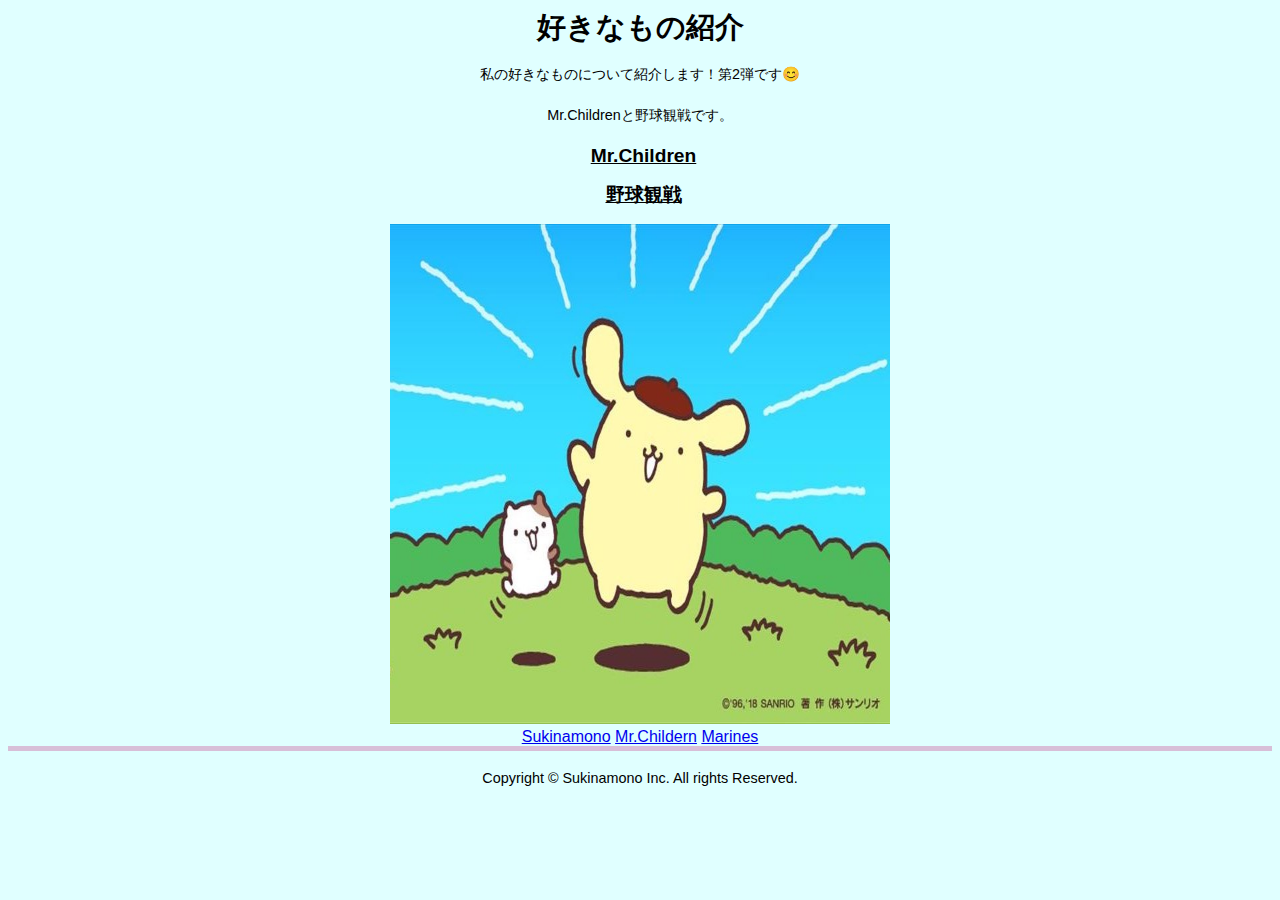
<file: index.html>
<!DOCTYPE html>
<html lang="ja">
<head>
 <meta charset="UTF-8">
 <link rel="stylesheet" href="mystyle.css">
 <script src="my.js"> </script>
 
 <title> 好きなもの </title>
</head>
  
<body>

<h1>好きなもの紹介</h1>
<p>私の好きなものについて紹介します！第2弾です😊</p>   
<p>Mr.Childrenと野球観戦です。
<h2>Mr.Children</h2>                                                                                               
<h2>野球観戦</h2> 
  
<div style="text-align:center">  
<img src="./image/purin_01_750.jpg" alt="ポムポムプリンのイラスト" width="500" height="500">
</div>
 
<a href="index.html">Sukinamono</a>
<a href="mr.children.html">Mr.Childern</a>
<a href="baseballteam.html">Marines</a>


<footer>
<p>Copyright © Sukinamono Inc. All rights Reserved.</p>
</footer>
</body>
</html>
</file>
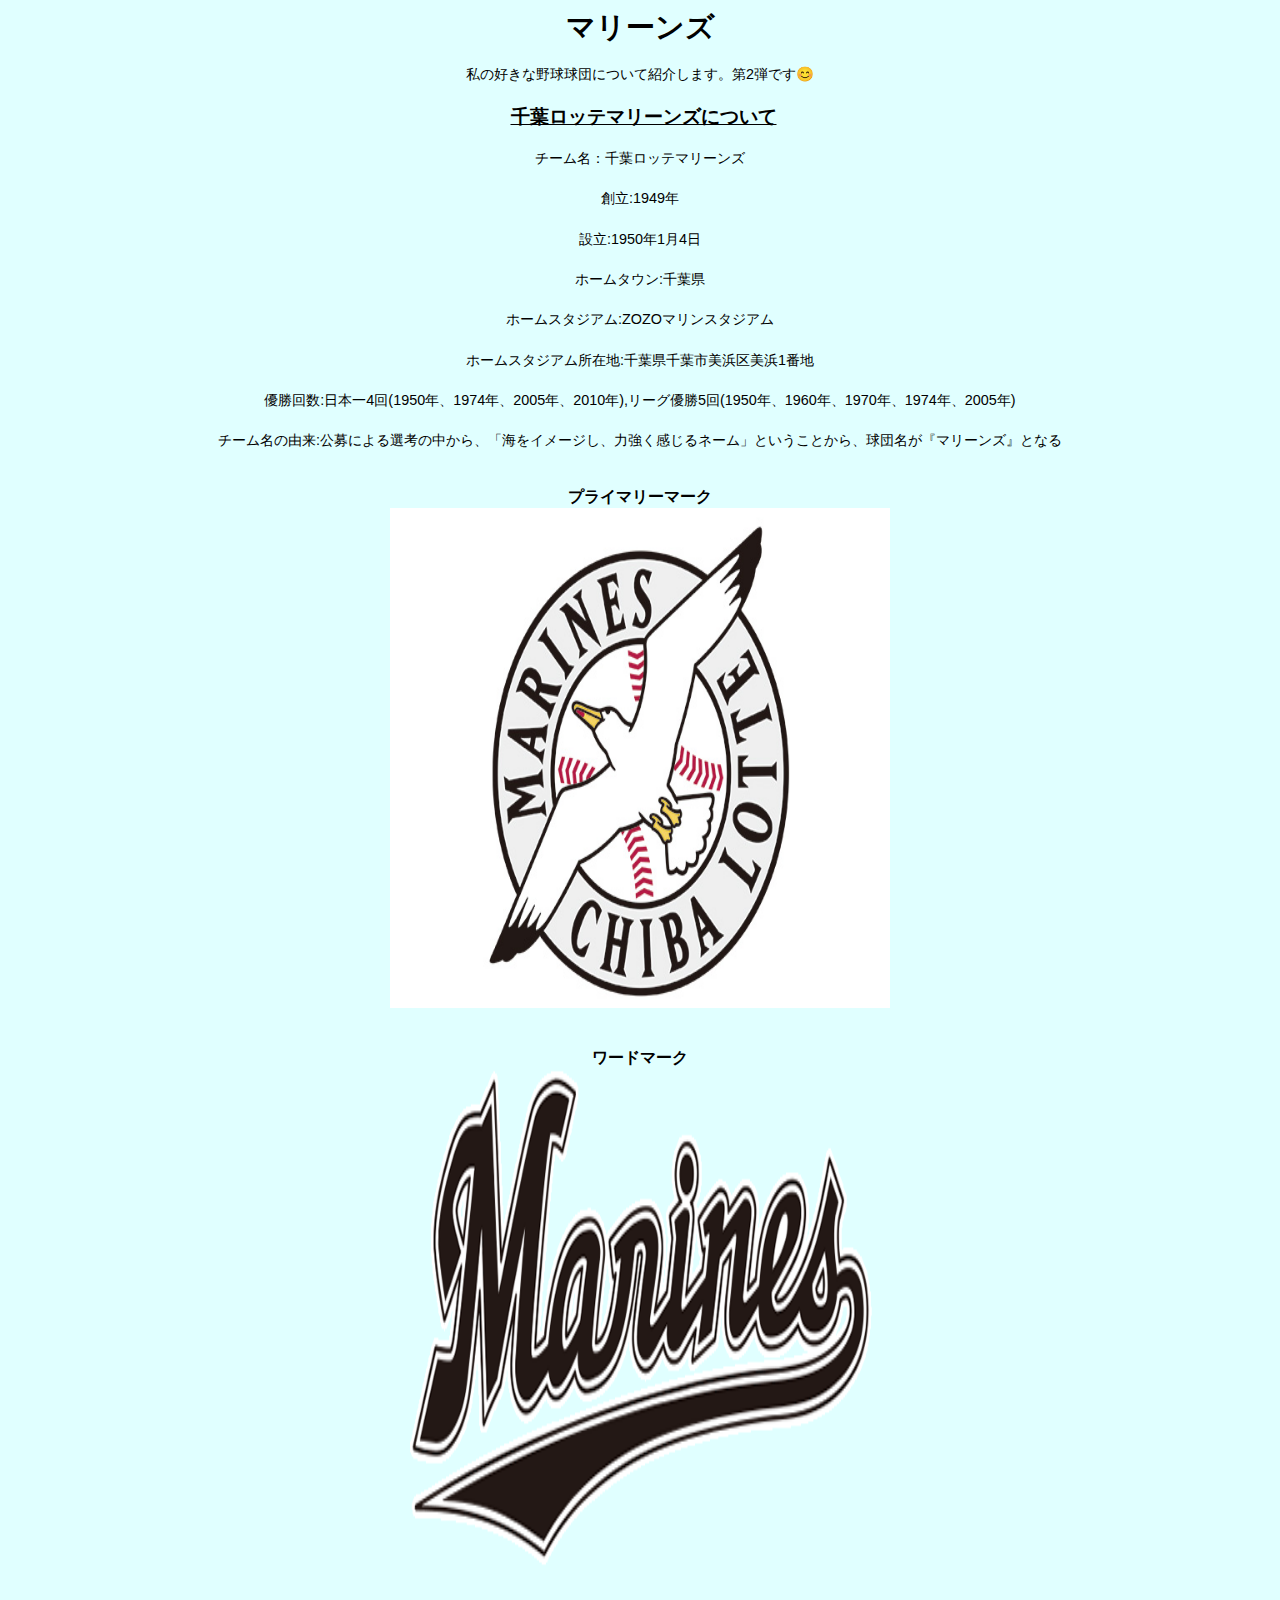
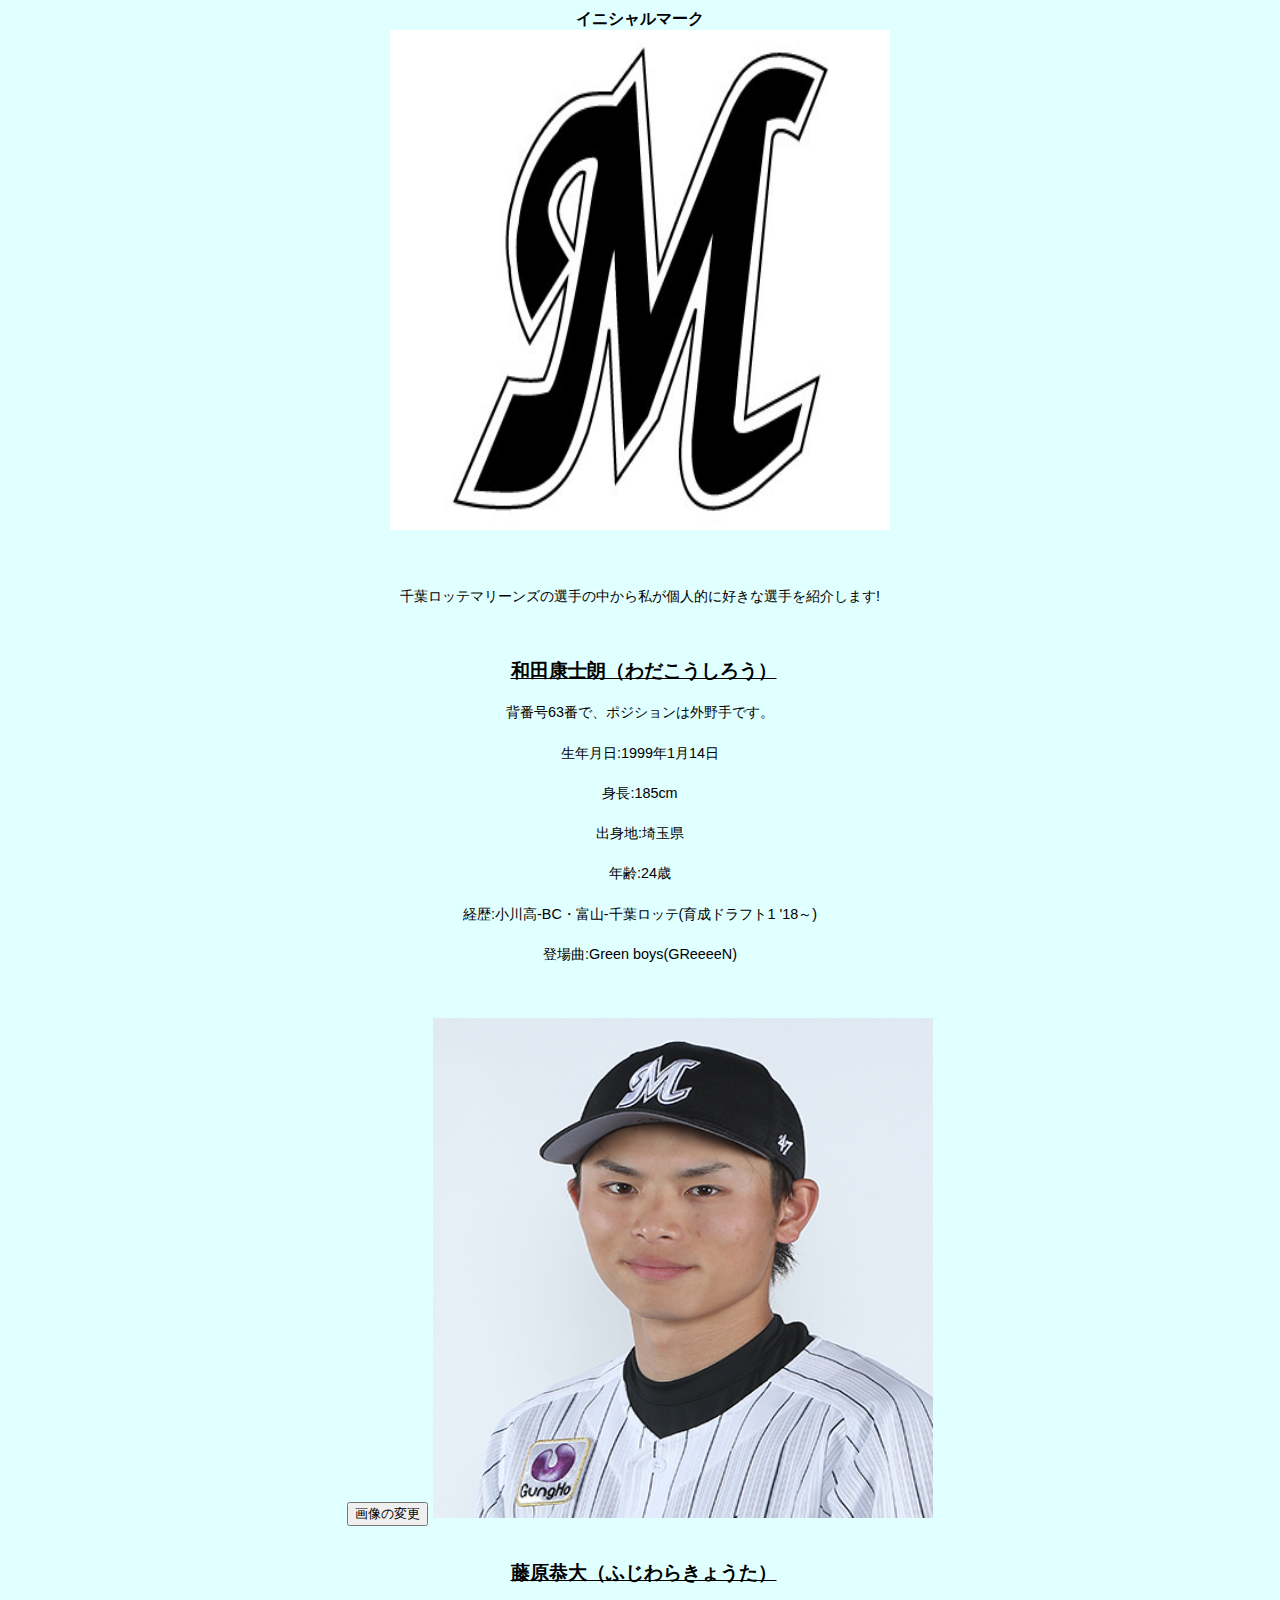
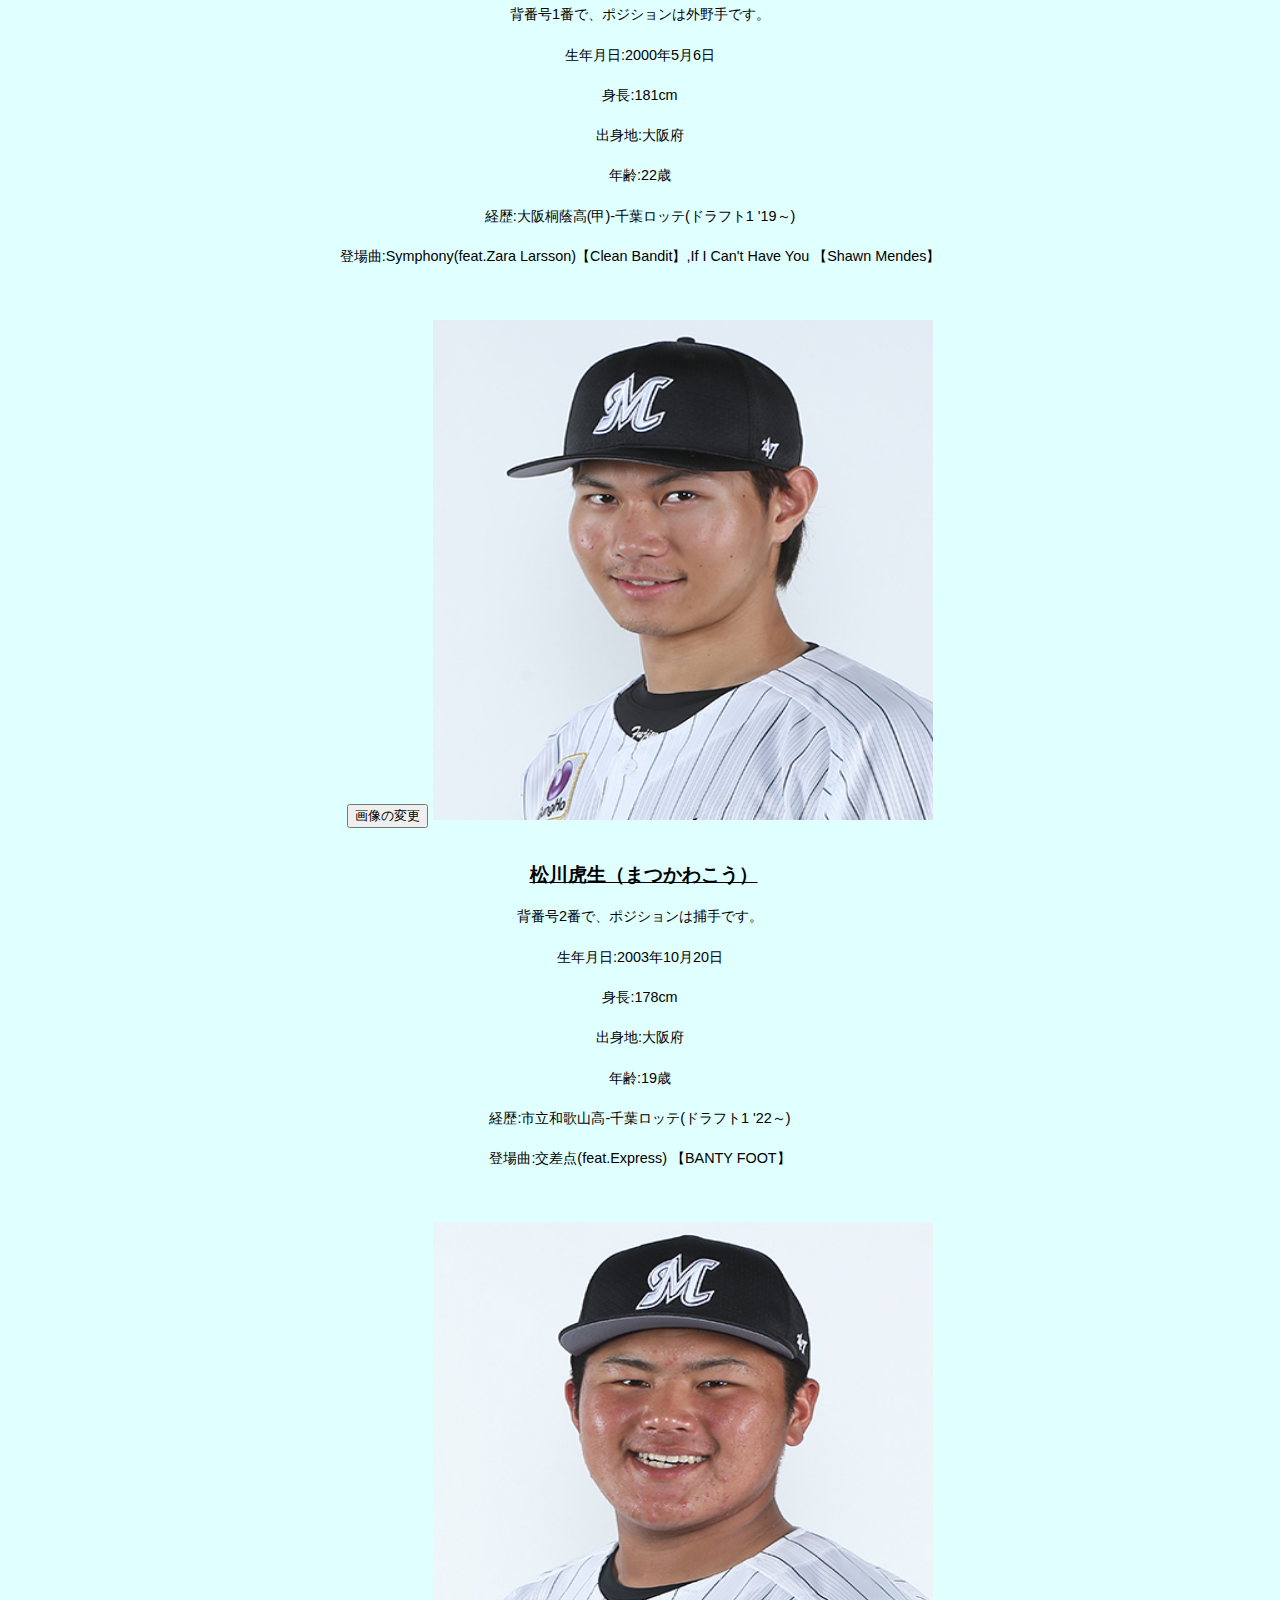
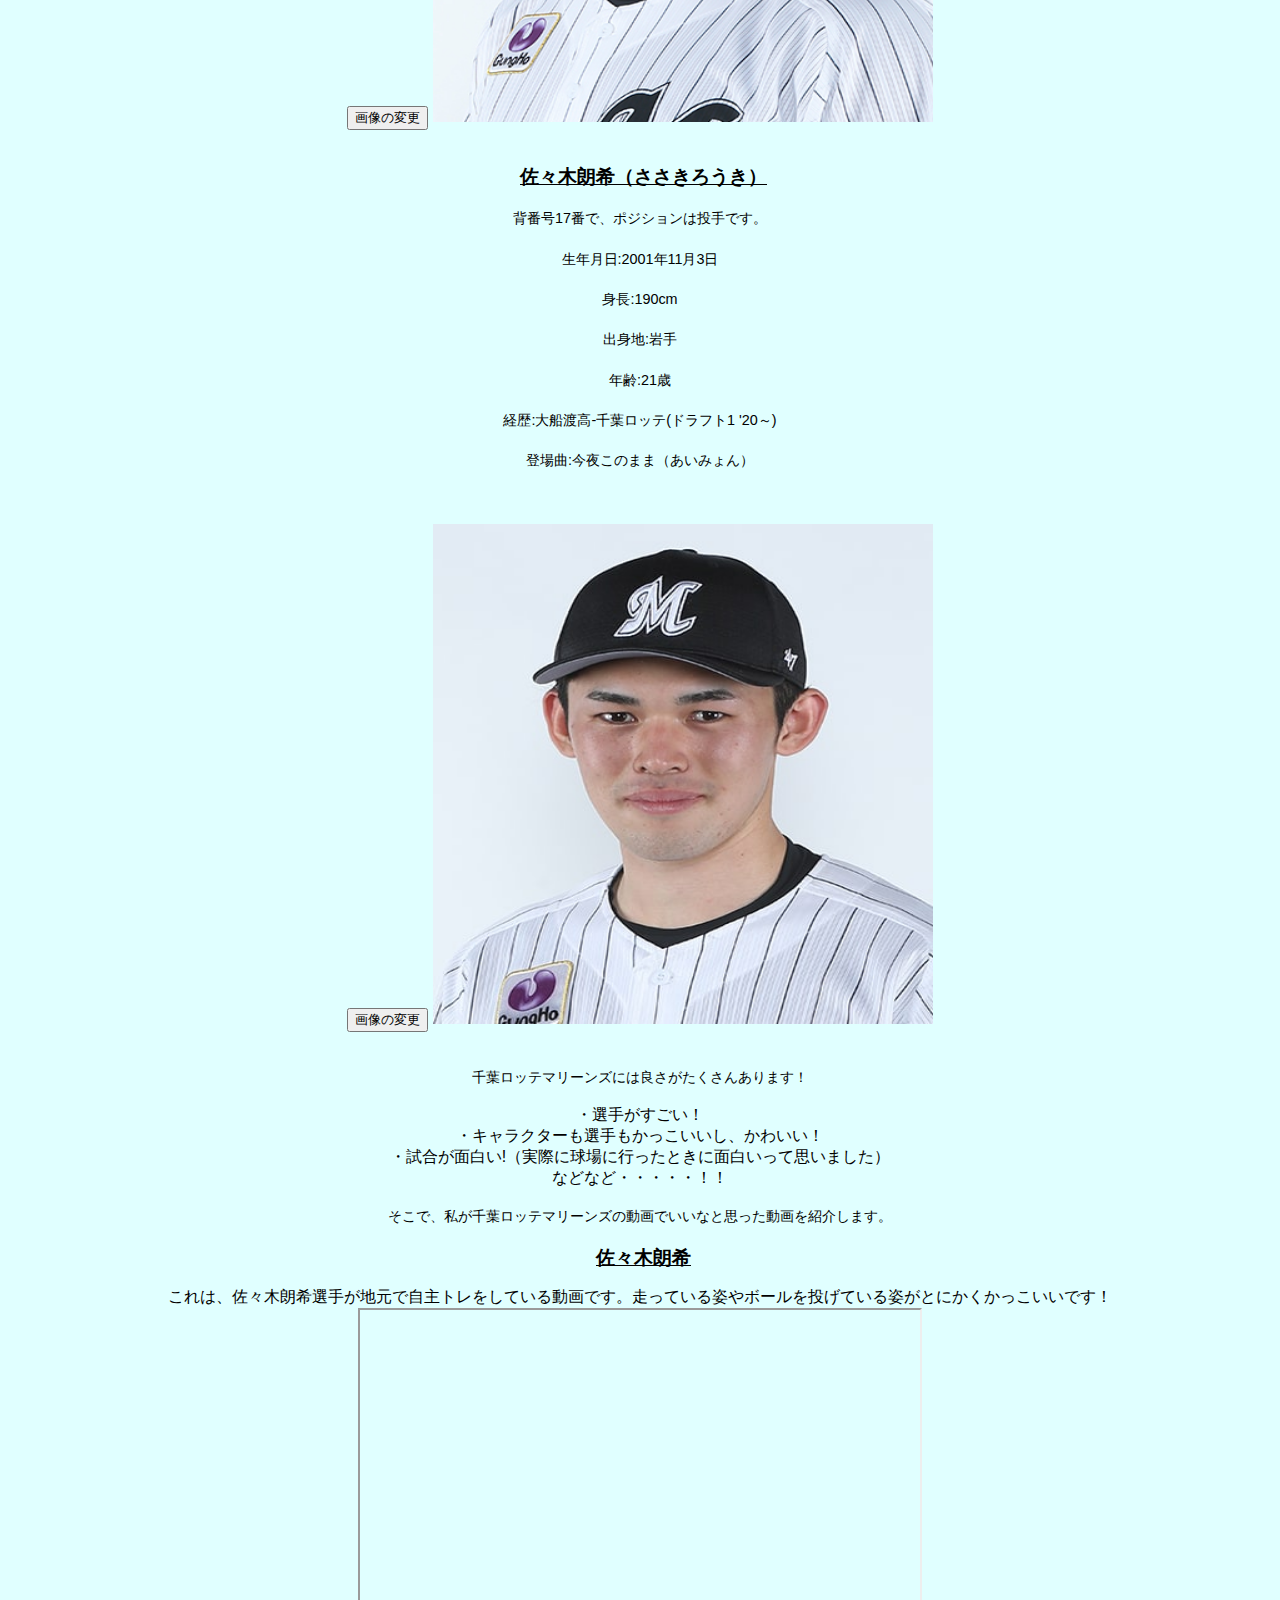
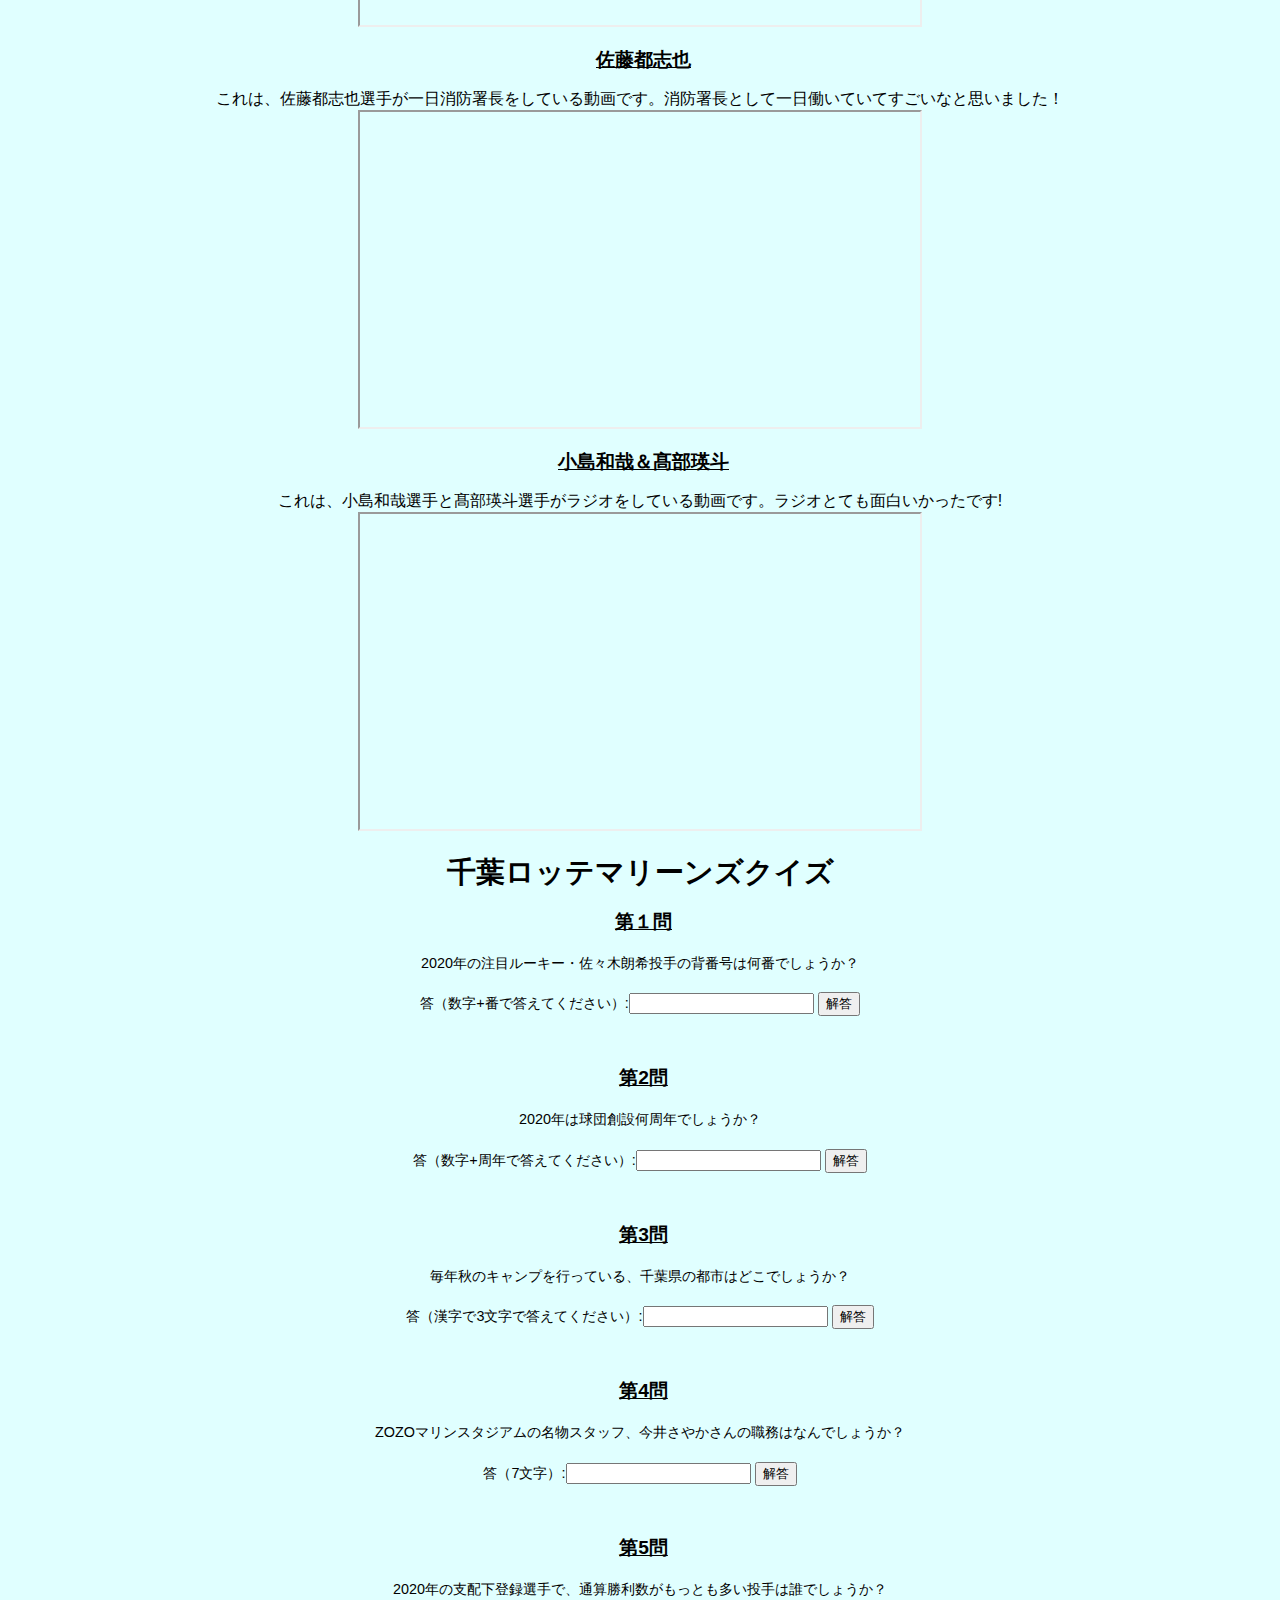
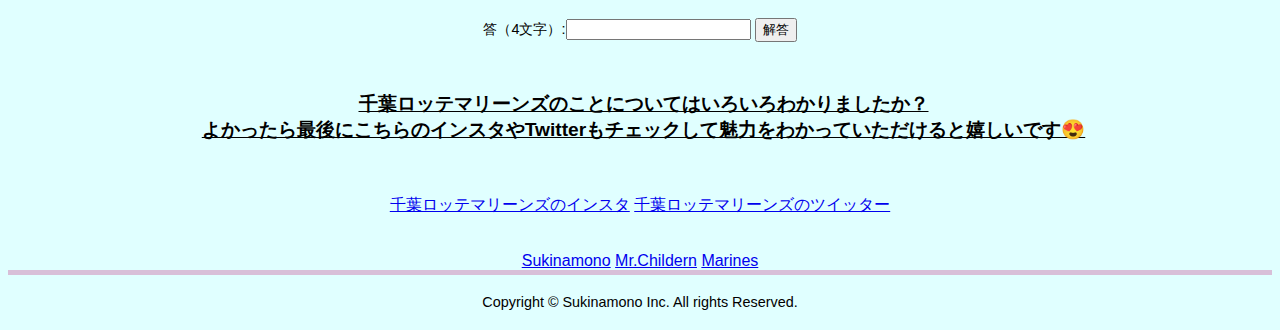
<file: baseballteam.html>
<!DOCTYPE html>
<html lang="ja">
<head>
 <meta charset="UTF-8">
 <link rel="stylesheet" href="mystyle.css">
 <script src="2-1.js"> </script>
 <script src="2-2.js"> </script>
 <script src="2-3.js"> </script>
 <script src="2-4.js"> </script>
 <script src="3-1.js"> </script>
 <script src="3-2.js"> </script>
 <script src="3-3.js"> </script>
 <script src="3-4.js"> </script>
 <script src="3-5.js"> </script>
 
 
 <title> マリーンズ</title>
</head>
  
<body>

<h1>マリーンズ</h1>
<p>私の好きな野球球団について紹介します。第2弾です😊</p>
 
<h2>千葉ロッテマリーンズについて</h2> 
 
 <p>チーム名：千葉ロッテマリーンズ</p>
 <p>創立:1949年</p>
 <p>設立:1950年1月4日</p>
 <p>ホームタウン:千葉県</p>
 <p>ホームスタジアム:ZOZOマリンスタジアム</p>
 <p>ホームスタジアム所在地:千葉県千葉市美浜区美浜1番地</p>
 <p>優勝回数:日本一4回(1950年、1974年、2005年、2010年),リーグ優勝5回(1950年、1960年、1970年、1974年、2005年)</p>
 <p>チーム名の由来:公募による選考の中から、「海をイメージし、力強く感じるネーム」ということから、球団名が『マリーンズ』となる</p>
 <br />
 
<h3>プライマリーマーク</h3>
<div style="text-align:center"> 
<img src="./image/petmark.jpg" alt="ロッテマリーンズのプライマリーマーク" width="500" height="500">
</div>
 
 <br />
 <br />

<h3>ワードマーク</h3>
<div style="text-align:center"> 
<img src="./image/marines_logo.gif" alt="ロッテマリーンズのワードマーク" width="500" height="500">
</div>
 
 <br />
 <br />
 
<h3>イニシャルマーク</h3>
<div style="text-align:center"> 
<img src="./image/initiallogo02.jpg" alt="ロッテマリーンズのイニシャルマーク" width="500" height="500">
</div>
 
 <br />
 <br />
 
<p>千葉ロッテマリーンズの選手の中から私が個人的に好きな選手を紹介します!</p>
 
 <br />
 
<h2>和田康士朗（わだこうしろう）</h2>
 <p>背番号63番で、ポジションは外野手です。</p>
 <p>生年月日:1999年1月14日</p>
 <p>身長:185cm</p>
 <p>出身地:埼玉県</p>
 <p>年齢:24歳</p>
 <p>経歴:小川高-BC・富山-千葉ロッテ(育成ドラフト1 '18～)</p>
 <p>登場曲:Green boys(GReeeeN)</p>
 
 <br />
 <br />
 
<form>
<div style="text-align:center"> 
<input type="button" value="画像の変更" onclick="imgchange1();setTimeout('imgchange2()',3000)"> </form>
<img src='./image/ph_player_2022_63.jpg' id="wada" alt="wadakoshiro" class="imagechnge3" width="500" height="500">
</div>

 
 <br />
 
<h2>藤原恭大（ふじわらきょうた）</h2>
 <p>背番号1番で、ポジションは外野手です。</p>
 <p>生年月日:2000年5月6日</p>
 <p>身長:181cm</p>
 <p>出身地:大阪府</p>
 <p>年齢:22歳</p>
 <p>経歴:大阪桐蔭高(甲)-千葉ロッテ(ドラフト1 '19～)</p>
 <p>登場曲:Symphony(feat.Zara Larsson)【Clean Bandit】,If I Can't Have You 【Shawn Mendes】</p>
 
 <br />
 <br />
 
<form>
<div style="text-align:center"> 
<input type="button" value="画像の変更" onclick="imgchange4();setTimeout('imgchange5()',3000)"> </form>
<img src='./image/ph_player_2022_1.jpg' id="huziwara" alt="huziwarakyota" class="imagechnge6" width="500" height="500">
</div>

 
 <br />
 
 <h2>松川虎生（まつかわこう）</h2>
 <p>背番号2番で、ポジションは捕手です。</p>
 <p>生年月日:2003年10月20日</p>
 <p>身長:178cm</p>
 <p>出身地:大阪府</p>
 <p>年齢:19歳</p>
 <p>経歴:市立和歌山高-千葉ロッテ(ドラフト1 '22～)</p>
 <p>登場曲:交差点(feat.Express) 【BANTY FOOT】</p>
 
 <br />
 <br />
 
<form>
<div style="text-align:center"> 
<input type="button" value="画像の変更" onclick="imgchange7();setTimeout('imgchange8()',3000)"> </form>
<img src='./image/ph_player_2022_2_2.jpg' id="matsukawa" alt="matsukawako" class="imagechnge9" width="500" height="500">
</div>
 
 <br />
 
 <h2>佐々木朗希（ささきろうき）</h2>
 <p>背番号17番で、ポジションは投手です。</p>
 <p>生年月日:2001年11月3日</p>
 <p>身長:190cm</p>
 <p>出身地:岩手</p>
 <p>年齢:21歳</p>
 <p>経歴:大船渡高-千葉ロッテ(ドラフト1 '20～)</p>
 <p>登場曲:今夜このまま（あいみょん）</p>
 
 <br />
 <br />
 
<form>
<div style="text-align:center"> 
<input type="button" value="画像の変更" onclick="imgchange10();setTimeout('imgchange11()',3000)"> </form>
<img src='./image/ph_player_2022_17.jpg' id="sasaki" alt="sasakiroki" class="imagechnge12" width="500" height="500">
</div> 
 
<br />
 
 
<p>千葉ロッテマリーンズには良さがたくさんあります！</p>
・選手がすごい！ <br />
・キャラクターも選手もかっこいいし、かわいい！ <br />
・試合が面白い!（実際に球場に行ったときに面白いって思いました）<br />
などなど・・・・・！！
 
 
<br />
 
<p>そこで、私が千葉ロッテマリーンズの動画でいいなと思った動画を紹介します。</p>
 
<h2>佐々木朗希</h2>
これは、佐々木朗希選手が地元で自主トレをしている動画です。走っている姿やボールを投げている姿がとにかくかっこいいです！<br /> 

<div>
<iframe width="560" height="315" src="https://www.youtube.com/embed/bUcFQXn3QNM" title="YouTube video player">
</iframe>
</div> 
 
<h2>佐藤都志也</h2>
これは、佐藤都志也選手が一日消防署長をしている動画です。消防署長として一日働いていてすごいなと思いました！<br /> 

<div>
<iframe width="560" height="315" src="https://www.youtube.com/embed/XpjRTfS2Ccg" title="YouTube video player">
</iframe>
</div>  
 
<h2>小島和哉＆髙部瑛斗</h2>
これは、小島和哉選手と髙部瑛斗選手がラジオをしている動画です。ラジオとても面白いかったです!<br />
 
<div>
<iframe width="560" height="315" src="https://www.youtube.com/embed/czd4GEzNo38" title="YouTube video player">
</iframe>
</div>  
 
                                                                                                            
 
<br />
 
 
<h1> 千葉ロッテマリーンズクイズ </h1>

<h2>第１問</h2>
<p>2020年の注目ルーキー・佐々木朗希投手の背番号は何番でしょうか？</p>
<p>答（数字+番で答えてください）:<input type="text" id="answer">
<input type="button" value="解答" onclick="nazo();">
</p>                                                                                                            
                                                                                                            
                                                                                                            
<br />
 
<h2>第2問</h2>
<p>2020年は球団創設何周年でしょうか？</p>
<p>答（数字+周年で答えてください）:<input type="text" id="answer1">
<input type="button" value="解答" onclick="nazo1();">
</p>
                                                                                                            
                                                                                                            
<br />
 
 
<h2>第3問</h2>
<p>毎年秋のキャンプを行っている、千葉県の都市はどこでしょうか？</p>
<p>答（漢字で3文字で答えてください）:<input type="text" id="answer2">
<input type="button" value="解答" onclick="nazo2();">
</p>                                                                                          
                                                                                                            
                                                                                                            
<br />
 
<h2>第4問</h2>
<p>ZOZOマリンスタジアムの名物スタッフ、今井さやかさんの職務はなんでしょうか？</p>
<p>答（7文字）:<input type="text" id="answer3">
<input type="button" value="解答" onclick="nazo3();">
</p>                                                                                                                     
                                                                                                            
                                                                                                            
<br />
 
<h2>第5問</h2>
<p>2020年の支配下登録選手で、通算勝利数がもっとも多い投手は誰でしょうか？</p>
<p>答（4文字）:<input type="text" id="answer4">
<input type="button" value="解答" onclick="nazo4();">
</p>
 
 
<br />

<h2>千葉ロッテマリーンズのことについてはいろいろわかりましたか？ <br />
 よかったら最後にこちらのインスタやTwitterもチェックして魅力をわかっていただけると嬉しいです😍</h2>

<br />
<br />
                                                                                                            
                                                                                                            
<a href="https://www.instagram.com/chibalotte/">千葉ロッテマリーンズのインスタ</a>
<a href="https://www.twitter.com/chibalotte">千葉ロッテマリーンズのツイッター</a>
 
<br />
<br />
<br />
                                                                                                            
                                                                                                            
                                                                                                            
                                                                                                            
                                                                                                            
                                                                                                            
 
 
 
 
 
 
 
 
 
 
 
 
 
 
 
 
 
 
 
 
 
 
 
 
 
 
 
<a href="index.html">Sukinamono</a>
<a href="mr.children.html">Mr.Childern</a>
<a href="baseballteam.html">Marines</a>
<br />
  
<footer>
<p>Copyright © Sukinamono Inc. All rights Reserved.</p>
</footer>
</body>
</html>
</file>
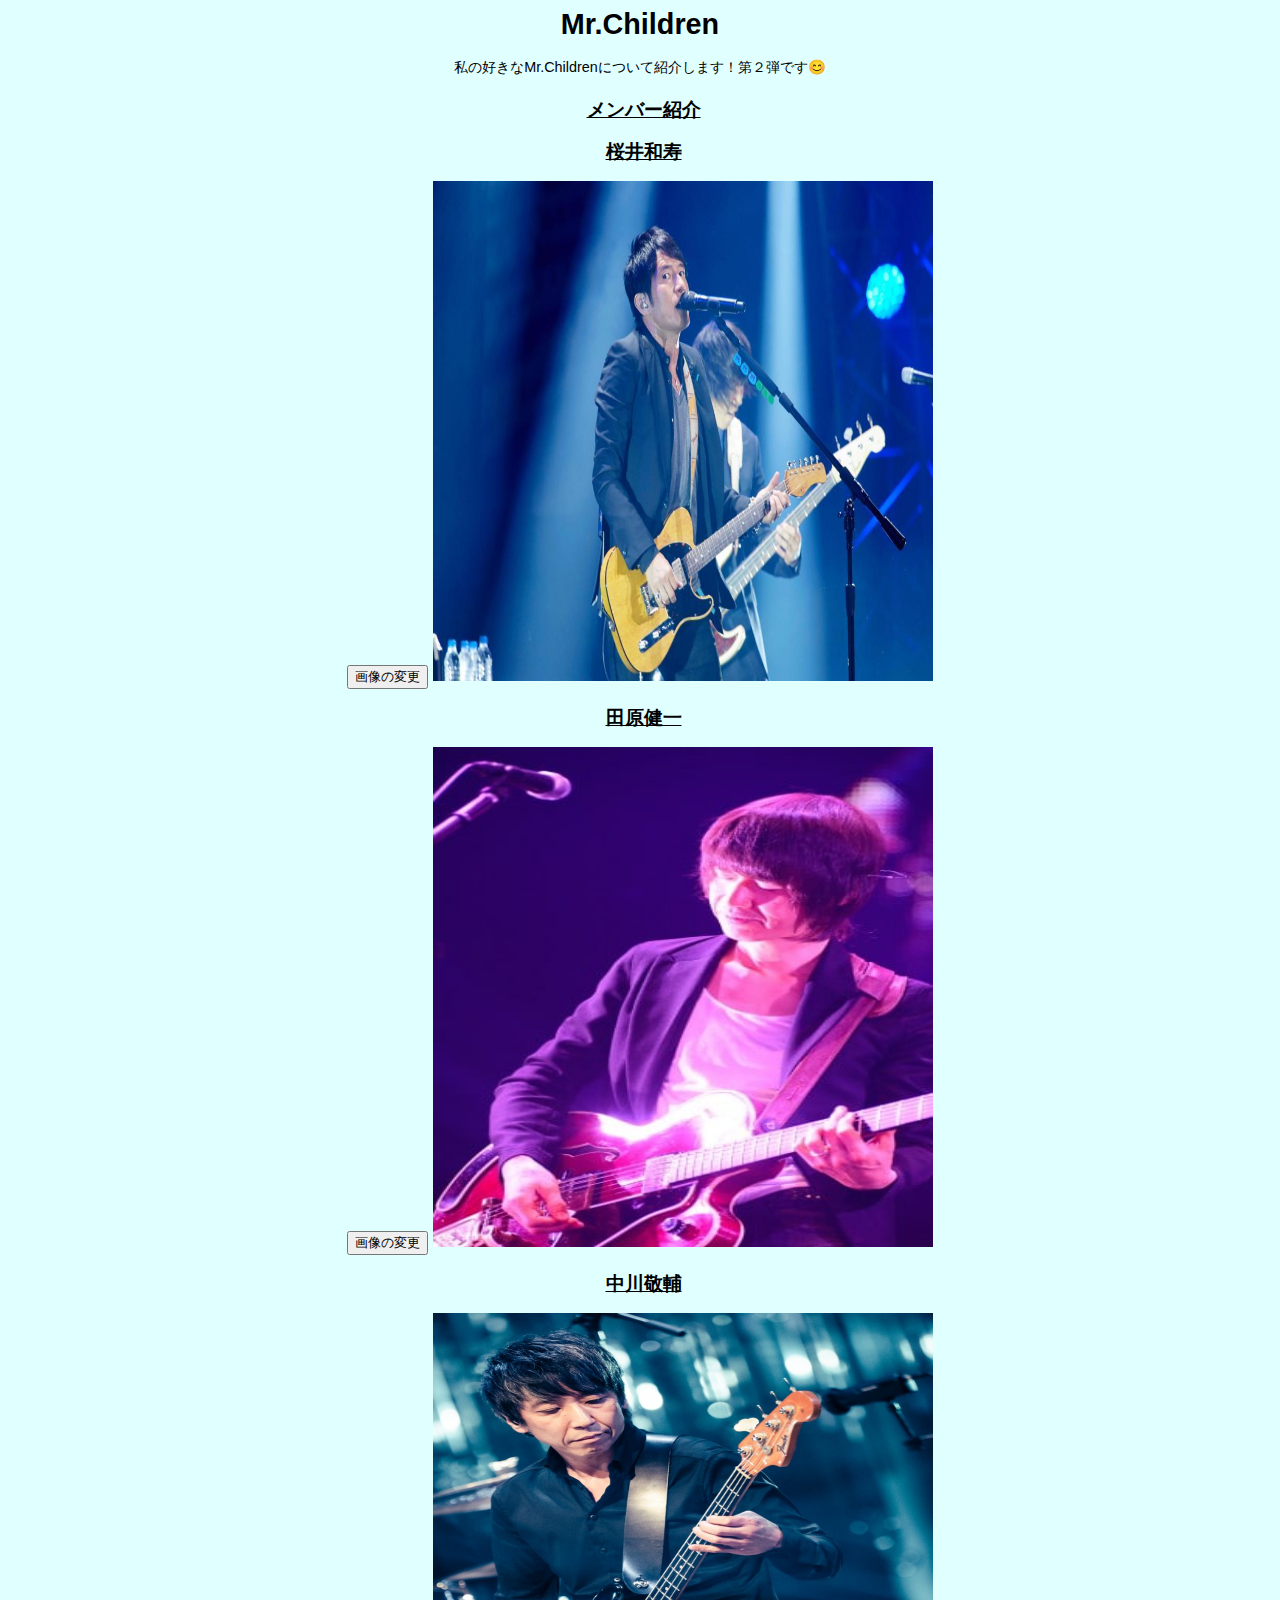
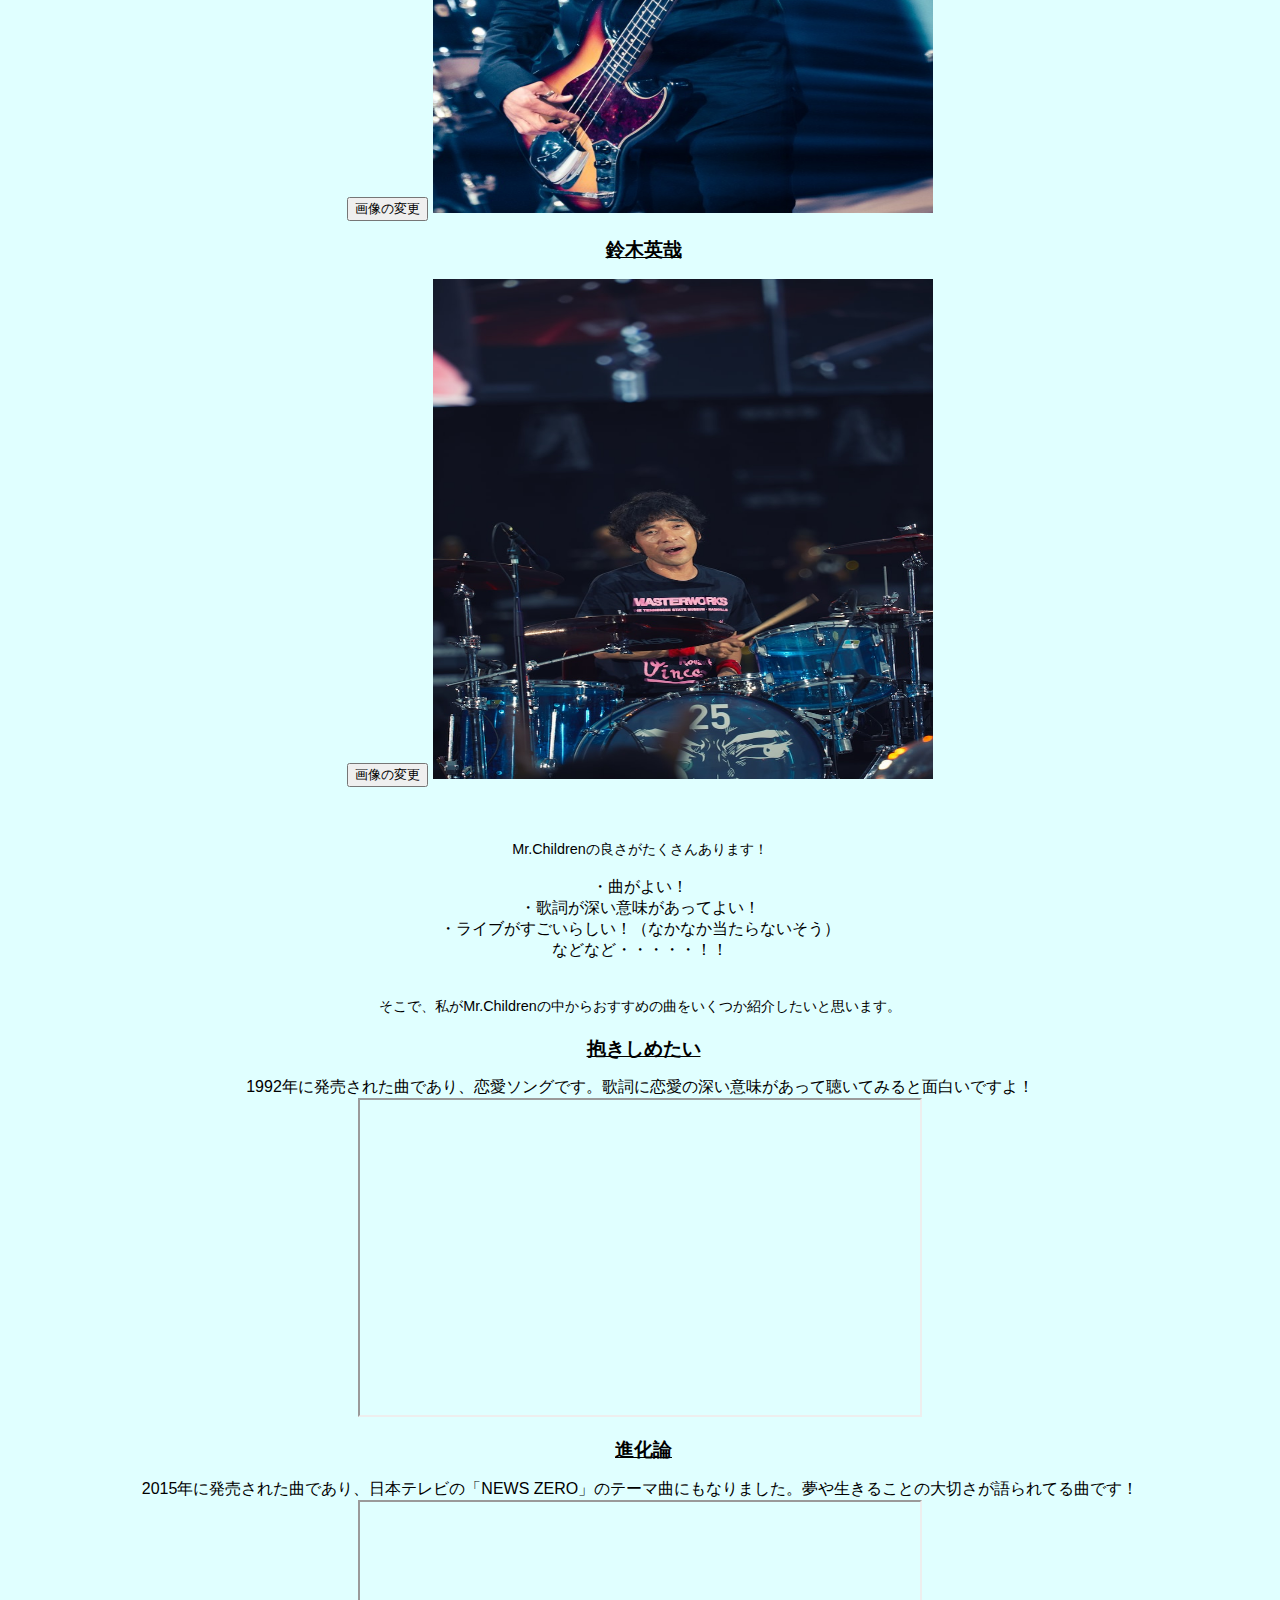
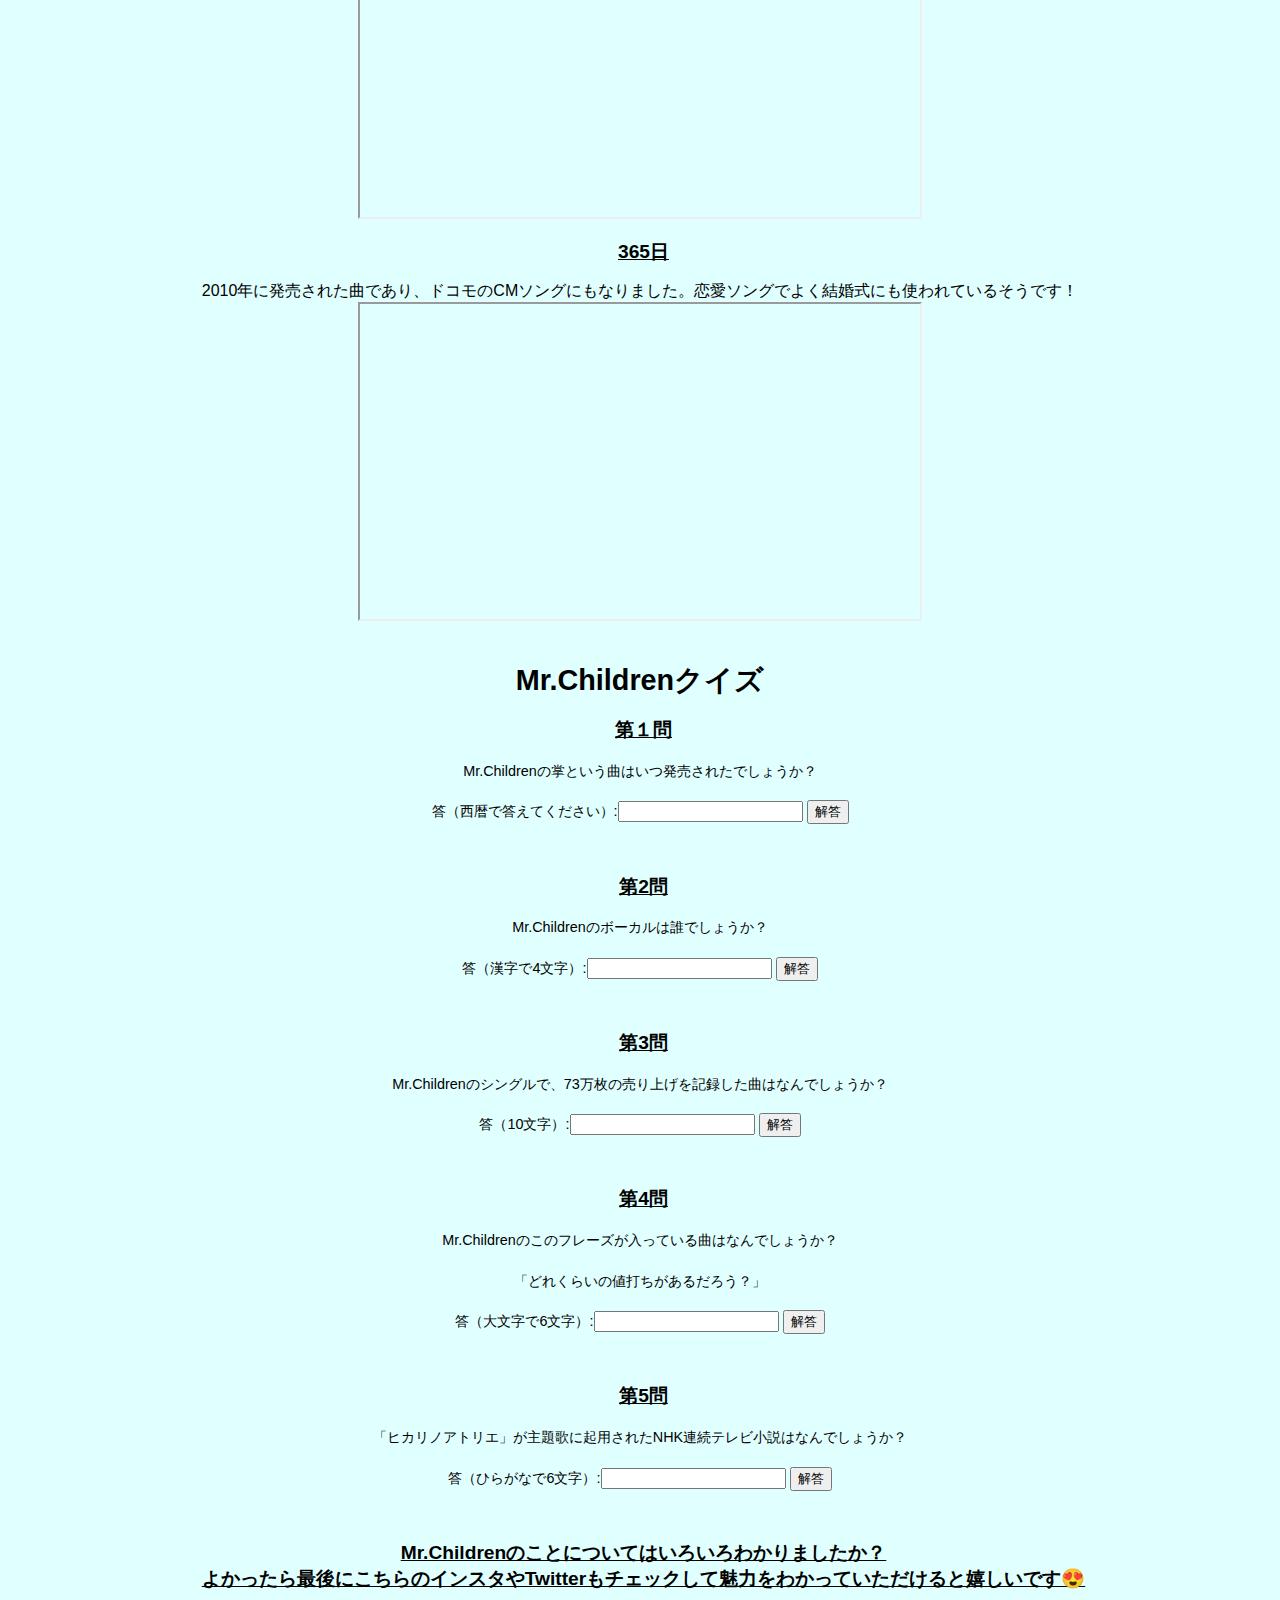
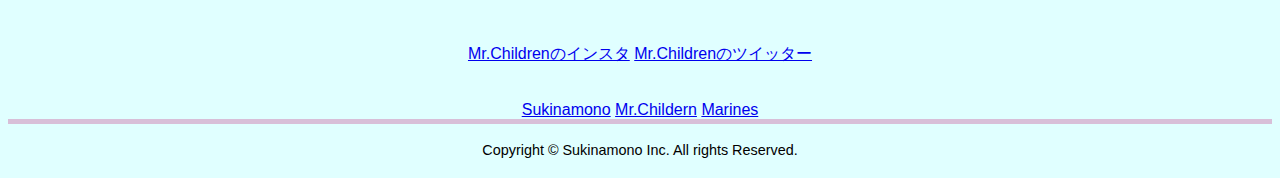
<file: mr.children.html>
<!DOCTYPE html>
<html lang="ja">
<head>
 <meta charset="UTF-8">
 <link rel="stylesheet" href="mystyle.css">
 <script src="1-1.js"> </script>
 <script src="1-2.js"> </script>
 <script src="1-3.js"> </script>
 <script src="1-4.js"> </script>
 <script src="1-5.js"> </script>
 <script src="1-6.js"> </script>
 <script src="1-7.js"> </script>
 <script src="1-8.js"> </script>
 <script src="1-9.js"> </script>
 
 <title> Mr.Children </title>
</head>
  
<body>
 <h1>Mr.Children</h1>
<p>私の好きなMr.Childrenについて紹介します！第２弾です😊</p> 

 <h2>メンバー紹介</h2>
 
 <h2>桜井和寿</h2>
<div style="text-align:center">
<input type="button" value="画像の変更" onclick="imgchange1();">
<img src="./image/f_08093670.jpg" id="sakurai" alt="mrchildren" class="imgchange"  width="500" height="500">
</div>
 
 <h2>田原健一</h2>
<div style="text-align:center">
<input type="button" value="画像の変更" onclick="imgchange2();">
<img src="./image/0_02293400_1367316327.jpg"  id="tahara" alt="mrchildren" class="imgchange" width="500" height="500">
</div>

 <h2>中川敬輔</h2>
<div style="text-align:center">
<input type="button" value="画像の変更" onclick="imgchange3();">
<img src="./image/pmu220428-m206.jpg" id="nakagawa" alt="mrchildren" class="imgchange" width="500" height="500">
</div>

 <h2>鈴木英哉</h2>
<div style="text-align:center">
<input type="button" value="画像の変更" onclick="imgchange4();">
<img src="./image/Tg25-kmF_0734.jpg" id="suzuki" alt="mrchildren" class="imgchange" width="500" height="500">
</div>
 
<br />
<br />

 
<p>Mr.Childrenの良さがたくさんあります！</p>
・曲がよい！ <br />
・歌詞が深い意味があってよい！ <br />
・ライブがすごいらしい！（なかなか当たらないそう）<br />
などなど・・・・・！！
 
 
<br />
<br />
 
 
<p>そこで、私がMr.Childrenの中からおすすめの曲をいくつか紹介したいと思います。</p>
 
<h2>抱きしめたい</h2>
1992年に発売された曲であり、恋愛ソングです。歌詞に恋愛の深い意味があって聴いてみると面白いですよ！<br /> 

<div>
<iframe width="560" height="315" src="https://www.youtube.com/embed/8BeGx1hiEWo" title="YouTube video player">
</iframe>
</div> 
                                                                                                   
<h2>進化論</h2>
2015年に発売された曲であり、日本テレビの「NEWS ZERO」のテーマ曲にもなりました。夢や生きることの大切さが語られてる曲です！<br />
 
<div>
<iframe width="560" height="315" src="https://www.youtube.com/embed/4fs7QoPnRNE" title="YouTube video player">
</iframe>
</div>

 
<h2>365日</h2>
2010年に発売された曲であり、ドコモのCMソングにもなりました。恋愛ソングでよく結婚式にも使われているそうです！<br />
 
<div>
<iframe width="560" height="315" src="https://www.youtube.com/embed/43D_nBGfuGY" title="YouTube video player">
</iframe>
</div>

 
<br />
<br />
 
 
<h1> Mr.Childrenクイズ </h1>

<h2>第１問</h2>
<p>Mr.Childrenの掌という曲はいつ発売されたでしょうか？</p>
<p>答（西暦で答えてください）:<input type="text" id="answer">
<input type="button" value="解答" onclick="nazo();">
</p>

 
<br />
 
<h2>第2問</h2>
<p>Mr.Childrenのボーカルは誰でしょうか？</p>
<p>答（漢字で4文字）:<input type="text" id="answer1">
<input type="button" value="解答" onclick="nazo1();">
</p>


<br />

<h2>第3問</h2>
<p>Mr.Childrenのシングルで、73万枚の売り上げを記録した曲はなんでしょうか？</p>
<p>答（10文字）:<input type="text" id="answer2">
<input type="button" value="解答" onclick="nazo2();">
</p>


<br />

<h2>第4問</h2>
<p>Mr.Childrenのこのフレーズが入っている曲はなんでしょうか？</p>
<p>「どれくらいの値打ちがあるだろう？」</p>
<p>答（大文字で6文字）:<input type="text" id="answer3">
<input type="button" value="解答" onclick="nazo3();">
</p>


<br />


<h2>第5問</h2>
<p>「ヒカリノアトリエ」が主題歌に起用されたNHK連続テレビ小説はなんでしょうか？</p>
<p>答（ひらがなで6文字）:<input type="text" id="answer4">
<input type="button" value="解答" onclick="nazo4();">
</p>


<br />

<h2>Mr.Childrenのことについてはいろいろわかりましたか？ <br />
 よかったら最後にこちらのインスタやTwitterもチェックして魅力をわかっていただけると嬉しいです😍</h2>

<br />
<br />

<a href="https://www.instagram.com/mc_official_jp/">Mr.Childrenのインスタ</a>
<a href="https://www.twitter.com/mc_official_jp">Mr.Childrenのツイッター</a>
 
<br />
<br />
<br />

 
<a href="index.html">Sukinamono</a>
<a href="mr.children.html">Mr.Childern</a>
<a href="baseballteam.html">Marines</a>
<br />
  
<footer>
<p>Copyright © Sukinamono Inc. All rights Reserved.</p>
</footer>
</body>
</html>
</file>
<file: mystyle.css>
body{
	background-color:#e0ffff;
	color:#000;
	font-family:"メイリオ","Hiragino Kaku Gothic Pro",sans-serif;
	text-align:center;
}


p{
	font-size:90%;
	line-height:1.8;
}


h1{
	font-size:180%;
	margin:0;
      
      
}


h2{
	font-size:120%;
	padding-left:7px;
	text-decoration: underline;
}


h3{
	font-size:100%;
	margin:0;
	
}


footer{
	text-align:center;
	border-top:5px solid #d8bfd8;
}


article{
	position:relative;
}
</file>
